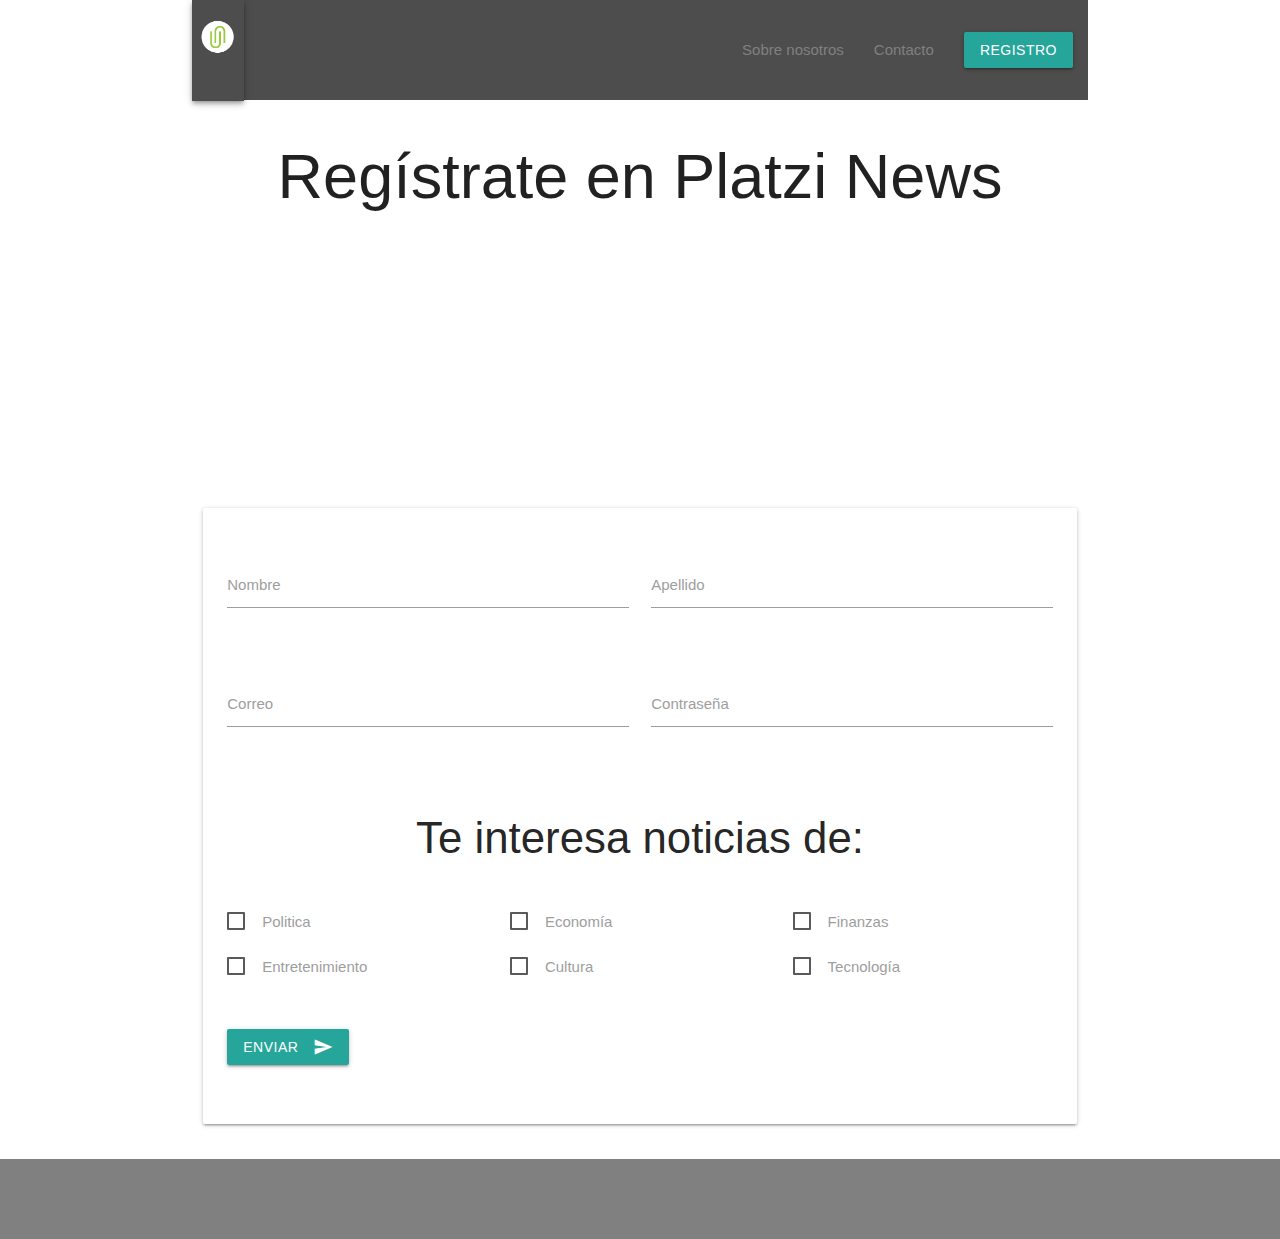
<file: register.html>
<!DOCTYPE html>
<html lang="es">
<head>
    <meta charset="UTF-8">
    <meta name="viewport" content="width=device-width, initial-scale=1.0">
    <meta http-equiv="X-UA-Compatible" content="ie=edge">
    <title>Mi Blog</title>
    <!--Import Google Icon Font-->
    <link href="https://fonts.googleapis.com/icon?family=Material+Icons" rel="stylesheet">
    <!-- Compiled and minified CSS -->
    <link rel="stylesheet" href="https://cdnjs.cloudflare.com/ajax/libs/materialize/1.0.0/css/materialize.min.css">
    <link rel="stylesheet" href="./main.css">
</head>
<body>
    <header class="registro-header">
        <nav class="container">
            <a href="#" class="brand-logo valign-wrapper">
                <img class="responsive-img left z-depth-2" src="assets/img/Logo.jpg" alt="Logo de blog">
            </a>
            <ul class="right valign-wrapper">
                <li><a href="#">Sobre nosotros</a> </li>
                <li><a href="#">Contacto</a> </li>
                <li><a class="btn" href="#">Registro</a></li>
            </ul>
        </nav>
        
        <section class="container">
            <div class="row registro-titulo">
                <div class="col s12">
                    <h1 class="center-align">Regístrate en Platzi News</h1>
                </div>
            </div>
        </section>
    </header>
    <main class="container">
        <div class="row">
            <div class="col s12">
                <div class="card-panel">
                    <form action="">
                        <div class="row section">
                            <div class="input-field col s12 m6">
                                <input id="first-name" type="text" class="validate">
                                <label for="first-name">Nombre</label>
                            </div>
                            <div class="input-field col s12 m6">
                                <input id="last-name" type="text" class="validate">
                                <label for="last-name">Apellido</label>
                            </div>
                        </div>
                        <div class="row">
                            <div class="input-field col s12 m6">
                                <input id="email" type="text" class="validate">
                                <label for="email">Correo</label>
                            </div>
                            <div class="input-field col s12 m6">
                                <input id="password" type="text" class="validate">
                                <label for="password">Contraseña</label>
                            </div>
                        </div>
                        <div class="section">
                            <h3 class="center-align">Te interesa noticias de:</h3>
                        </div>
                        <div class="section">
                            <div class="row">
                                <label class="col s12 m4">
                                    <input type="checkbox">
                                    <span>Politica</span>
                                </label>
                                <label class="col s12 m4">
                                    <input type="checkbox">
                                    <span>Economía</span>
                                </label>
                                <label class="col s12 m4">
                                    <input type="checkbox">
                                    <span>Finanzas</span>
                                </label>
                            </div>
                            <div class="row">
                                <label class="col s12 m4">
                                    <input type="checkbox">
                                    <span>Entretenimiento</span>
                                </label>
                                <label class="col s12 m4">
                                    <input type="checkbox">
                                    <span>Cultura</span>
                                </label>
                                <label class="col s12 m4">
                                    <input type="checkbox">
                                    <span>Tecnología</span>
                                </label>
                            </div>
                        </div>
                        <div class="section">
                            <div class="row">
                                <div class="col s12">
                                    <button class="btn waves-effect waves-light center-align">Enviar
                                        <i class="material-icons right">send</i>
                                    </button>
                                </div>
                            </div>
                        </div>
                    </form>
                </div>
            </div>
        </div>
    </main>
    <footer class="page-footer"></footer>

    <!-- Compiled and minified JavaScript -->
    <script src="https://cdnjs.cloudflare.com/ajax/libs/materialize/1.0.0/js/materialize.min.js"></script>
</body>
</html>
</file>
<file: main.css>
body {
    margin: 0;
    padding: 0;
    display: flex;
    min-height: 100vh;
    flex-direction: column;
}

header {
    height: 500px;
}

header nav {
    height: 100px;
    background:#4d4d4d;
    box-shadow: none;
}

nav .brand-logo {
    height: 100px
}

nav .brand-logo img {
    width: 52px;
}

header nav ul {
    height:100px;
}

header ul a  {
    color: gray;
}

.header-main-pic {
    width: 100%;
    height: 400px;
    background-image: url(./assets/img/Banner.jpg);
    background-repeat: no-repeat;
    background-position: center;
    background-size: cover;
}

footer.page-footer {
    height: 80px;
    background: gray;
    
}

.post-pic {
    width: 100%;
    height: 400px;
    background-image: url('https://picsum.photos/1000/400');
    background-repeat: no-repeat;
    background-position: center;
    background-size: cover;
}
</file>
